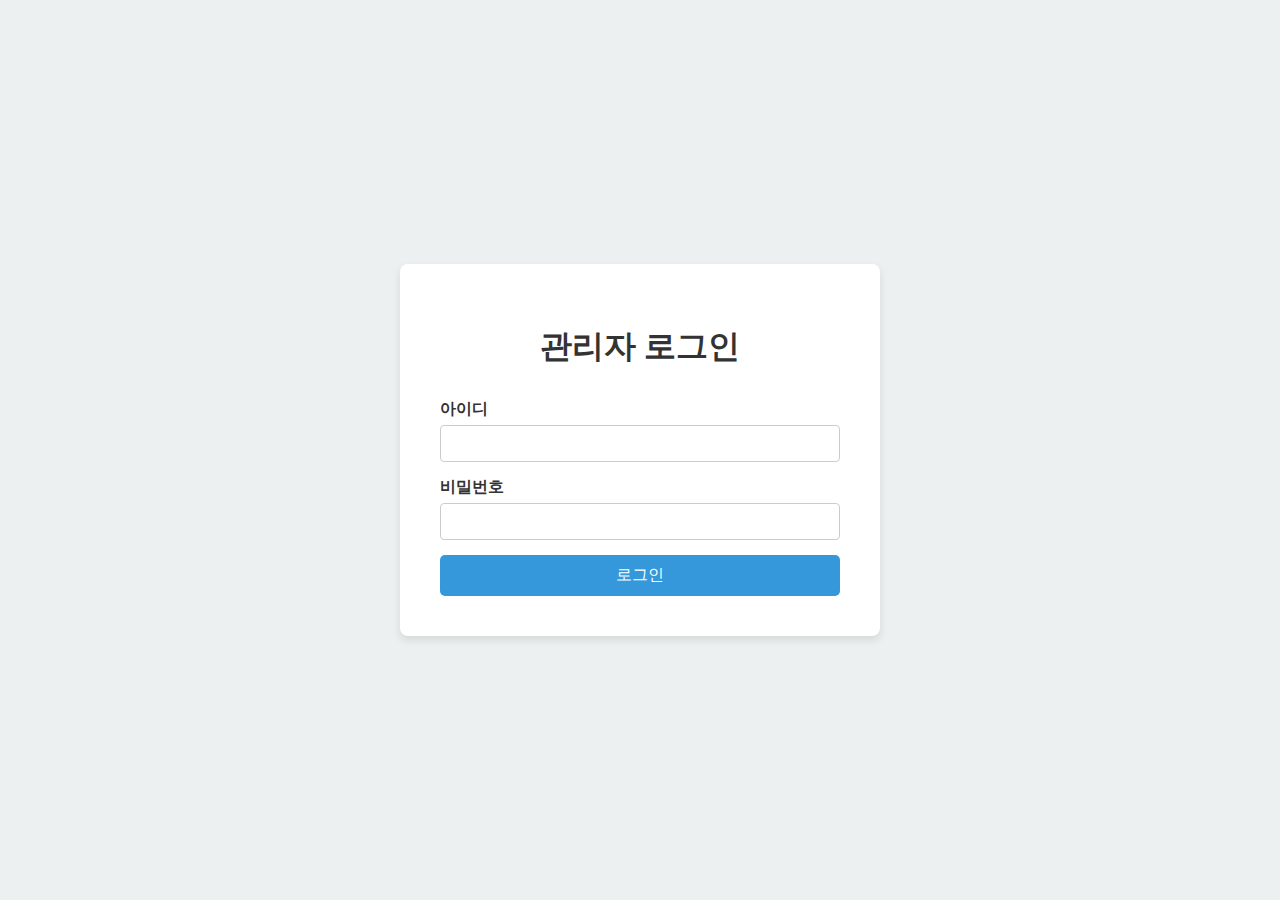
<file: login.html>
<!DOCTYPE html>
<html lang="ko">
<head>
    <meta charset="UTF-8">
    <meta name="viewport" content="width=device-width, initial-scale=1.0">
    <title>관리자 로그인</title>
    <link rel="stylesheet" href="style.css">


    <style>
        /* 로그인 페이지 전용 스타일 */
        body {
            display: flex;
            justify-content: center;
            align-items: center;
            height: 100vh;
            background-color: #ecf0f1;
        }
        #login-container {
            width: 100%;
            max-width: 400px;
            padding: 40px;
            background-color: white;
            border-radius: 8px;
            box-shadow: 0 4px 8px rgba(0,0,0,0.1);
        }
        #login-container h1 {
            text-align: center;
            margin-bottom: 30px;
        }
        .login-button {
            width: 100%;
            background-color: #3498db;
        }
        .login-button:hover {
            background-color: #2980b9;
        }
    </style>
</head>
<body>
    <div id="login-container">
        <h1>관리자 로그인</h1>
        <form id="login-form">
            <div class="form-group">
                <label for="username">아이디</label>
                <input type="text" id="username" name="userName" required>
            </div>
            <div class="form-group">
                <label for="password">비밀번호</label>
                <input type="password" id="password" name="password" required>
            </div>
            <button type="submit" class="action-button login-button">로그인</button>
        </form>
    </div>

    </body>

    <script src="login.js"></script> 
</html>
</file>
<file: style.css>
/* 전체 페이지에 적용될 기본 스타일 */
body {
    font-family: -apple-system, BlinkMacSystemFont, 'Segoe UI', Roboto, Oxygen, Ubuntu, Cantarell, 'Open Sans', 'Helvetica Neue', sans-serif;
    margin: 0;
    padding: 0;
    background-color: #f4f7f6;
    color: #333;
}

/* 헤더 (페이지 최상단 제목) 스타일 */
header {
    background-color: #2c3e50;
    color: white;
    padding: 20px;
    text-align: center;
}

/* 메인 콘텐츠 영역 스타일 */
main {
    padding: 20px;
}

/* 각 섹션(매출 현황, 메뉴 관리)을 카드처럼 보이게 하는 스타일 */
section {
    background-color: white;
    border-radius: 8px;
    box-shadow: 0 2px 4px rgba(0,0,0,0.1);
    margin-bottom: 20px;
    padding: 20px;
}

section h2 {
    border-bottom: 2px solid #ecf0f1;
    padding-bottom: 10px;
    margin-top: 0;
}


/* 푸터 (페이지 최하단) 스타일 */
footer {
    text-align: center;
    padding: 20px;
    background-color: #34495e;
    color: white;
}

/* 카테고리 버튼 컨테이너 */
#category-list-container {
    margin-bottom: 20px;
    display: flex;
    flex-wrap: wrap;
    gap: 10px; /* 버튼 사이의 간격 */
}

/* 카테고리 버튼 개별 스타일 */
.category-button {
    padding: 10px 15px;
    border: 1px solid #3498db;
    background-color: white;
    color: #3498db;
    border-radius: 20px;
    cursor: pointer;
    font-size: 16px;
    transition: all 0.2s ease-in-out;
}

/* 마우스를 올렸을 때와, 선택되었을 때 스타일 */
.category-button:hover, .category-button.active {
    background-color: #3498db;
    color: white;
}

/* 메뉴 목록 컨테이너 */
#menu-list-container {
    margin-top: 20px;
}

#menu-list {
    display: grid;
    grid-template-columns: repeat(auto-fill, minmax(250px, 1fr));
    gap: 20px;
}

/* 메뉴 카드 스타일 */
.menu-card {
    background-color: #f8f9fa;
    border: 1px solid #e9ecef;
    border-radius: 15px;
    padding: 15px;
    display: flex;
    gap: 5px;
    justify-content: space-between;
    flex-direction: column;
    align-items: center;
}

.menu-card h4 {
    margin: 0 0 5px 0;
}

.menu-card p {
    margin: 0;
    color: #6c757d;
}

.menu-description {
    font-size: 0.9em;
    color: #868e96;
}

/* 품절/판매중 상태 표시 스타일 */
.menu-status {
    padding: 5px 10px;
    border-radius: 20px;
    display: inline-block;
    font-weight: bold;
    color: white;
    background-color: #28a745; /* 판매중: 초록색 */
}

.menu-status.sold-out {
    background-color: #dc3545; /* 품절: 빨간색 */
}

/* frontend-admin/style.css */

/* 메뉴 카드 내부의 이미지 스타일 */
.menu-image {
    width: 100px;
    height: 100px;
    border-radius: 8px;
    object-fit: cover; /* 이미지가 찌그러지지 않고 비율에 맞게 채워짐 */
    /* margin-right: 15px; */
}

/* 이미지가 없을 때 표시될 네모칸 스타일 */
.menu-image-placeholder {
    width: 80px;
    height: 80px;
    border-radius: 8px;
    background-color: #e9ecef;
    margin-right: 15px;
}

/* 메뉴 카드 레이아웃 수정 (이미지와 정보가 가로로 배치되도록) */
.menu-card {
    background-color: #f8f9fa;
    border: 1px solid #e9ecef;
    border-radius: 8px;
    padding: 15px;
    display: flex; /* 내부 요소들을 가로로 배치 */
    align-items: center; /* 세로 중앙 정렬 */
    gap: 10px;
}

.menu-info {
    display: flex;
    flex-direction: column;
    gap: 5px;
    justify-content: center;
    text-align: center;
}

/* 관리 버튼 영역 */
.management-actions {
    margin-bottom: 20px;
    text-align: right; /* 버튼을 오른쪽으로 정렬 */
}

/* 관리 버튼 공통 스타일 */
.action-button {
    background-color: #16a085;
    color: white;
    border: none;
    padding: 10px 20px;
    border-radius: 5px;
    font-size: 16px;
    cursor: pointer;
    transition: background-color 0.2s;
}

.action-button:hover {
    background-color: #1abc9c;
}

/* --- 모달 스타일 --- */

/* 모달 배경 (반투명 검은색) */
.modal {
    display: none; /* 평소에는 숨겨둠 */
    position: fixed; /* 화면에 고정 */
    z-index: 1000; /* 다른 요소들보다 위에 보이도록 */
    left: 0;
    top: 0;
    width: 100%;
    height: 100%;
    overflow: auto;
    background-color: rgba(0,0,0,0.6);
}

/* 모달 콘텐츠 (실제 팝업창) */
.modal-content {
    background-color: #fefefe;
    margin: 10% auto; /* 화면 중앙에 위치 */
    padding: 30px;
    border: 1px solid #888;
    width: 80%;
    max-width: 500px;
    border-radius: 8px;
    position: relative;
}

/* 닫기 버튼 (X) */
.close-button {
    color: #aaa;
    position: absolute;
    top: 15px;
    right: 25px;
    font-size: 28px;
    font-weight: bold;
}

.close-button:hover,
.close-button:focus {
    color: black;
    text-decoration: none;
    cursor: pointer;
}

/* 폼 그룹 스타일 */
.form-group {
    margin-bottom: 15px;
}

.form-group label {
    display: block;
    margin-bottom: 5px;
    font-weight: bold;
}

/* 폼 입력 필드 공통 스타일 */
.form-group input[type="text"],
.form-group input[type="password"], /* <<< 이 한 줄을 추가해주세요! */
.form-group input[type="number"],
.form-group textarea,
.form-group select {
    width: 100%;
    padding: 10px;
    border: 1px solid #ccc;
    border-radius: 4px;
    box-sizing: border-box; /* 패딩이 너비를 넘지 않도록 설정 */
}




/* --- 유저 관리 테이블 스타일 --- */
#user-list-container table {
    width: 100%;
    border-collapse: collapse; /* 테이블 테두리 한 줄로 합치기 */
    margin-top: 20px;
}

#user-list-container th,
#user-list-container td {
    border: 1px solid #ddd;
    padding: 12px;
    text-align: left;
}

#user-list-container thead {
    background-color: #ecf0f1;
}

#user-list-container tbody tr:nth-child(even) {
    background-color: #f9f9f9; /* 짝수 행에 배경색 적용 */
}

#user-list-container tbody tr:hover {
    background-color: #f1c40f; /* 마우스를 올렸을 때 배경색 변경 */
    color: white;
}

/* --- 매출 차트 스타일 --- */
.chart-container {
    width: 100%;
    max-width: 800px; /* 차트의 최대 너비 */
    margin: 40px auto; /* 위아래 간격 및 중앙 정렬 */
}

/* --- 메뉴 카드 내 관리 버튼 --- */
.menu-actions {
    display: flex; /* 버튼들을 세로로 정렬 */
    gap: 5px; /* 버튼 사이의 간격 */
}

.menu-actions button {
    border: none;
    padding: 6px 12px;
    border-radius: 5px;
    cursor: pointer;
    color: white;
    font-size: 14px;
    transition: opacity 0.2s;
}

.menu-actions button:hover {
    opacity: 0.8;
}

/* 수정 버튼 (파란색 계열) */
.action-button-edit {
    background-color: #3498db;
}

/* 삭제 버튼 (빨간색 계열) */
.action-button-delete {
    background-color: #e74c3c;
}

.table-container {
    margin-top: 40px;
}

#sales-by-menu-table {
    width: 100%;
    border-collapse: collapse; /* 테이블 테두리 한 줄로 합치기 */
    margin-top: 20px;
}

#sales-by-menu-table th,
#sales-by-menu-table td {
    border: 1px solid #ddd;
    padding: 12px;
    text-align: left;
}

#sales-by-menu-table thead {
    background-color: #ecf0f1;
}

#sales-by-menu-table tbody tr:nth-child(even) {
    background-color: #f9f9f9; /* 짝수 행에 배경색 적용 */
}

#sales-by-menu-table tbody tr:hover {
    background-color: #f1c40f; /* 마우스를 올렸을 때 배경색 변경 */
    color: white;
}

/* --- 실시간 주문 현황 스타일 --- */
#live-order-container {
    display: grid;
    grid-template-columns: repeat(auto-fill, minmax(300px, 1fr));
    gap: 20px;
}

.table-card {
    background-color: #ffffff;
    border: 1px solid #e0e0e0;
    border-radius: 8px;
    padding: 15px;
    box-shadow: 0 1px 3px rgba(0,0,0,0.05);
}

.table-card h3 {
    margin-top: 0;
    border-bottom: 1px solid #f0f0f0;
    padding-bottom: 10px;
    margin-bottom: 10px;
}

.table-card .order-item {
    display: flex;
    justify-content: space-between;
    font-size: 0.95em;
    padding: 5px 0;
}

.table-card .total-amount {
    margin-top: 15px;
    padding-top: 15px;
    border-top: 1px solid #f0f0f0;
    font-size: 1.1em;
    font-weight: bold;
    text-align: right;
}

.pay-button {
    width: 100%;
    margin-top: 15px;
    background-color: #27ae60;
    padding: 12px;
    font-size: 16px;
}

.pay-button:hover {
    background-color: #2ecc71;
}

.charts-wrapper {
    display: flex; /* 내부 아이템들을 가로로 배치! */
    flex-wrap: wrap; /* 공간이 부족하면 줄바꿈을 허용 */
    gap: 20px; /* 차트 사이의 간격을 줌 */
    margin-bottom: 20px; /* 아래 메뉴별 순위 테이블과의 간격 */
}

/* 2. 각 차트 컨테이너가 유연하게 크기를 조절하도록 설정 */
.charts-wrapper .chart-container {
    flex: 1 1 400px; /* 기본적으로 400px 공간을 차지하되, 공간이 남으면 늘어나고 부족하면 줄어들도록 설정 */
    margin: 0; /* 기존의 margin은 wrapper에서 관리하므로 초기화 */
    min-width: 300px; /* 차트가 아무리 작아져도 최소 300px 너비는 확보 */
}
.user-delete-btn{
    background-color: #fff !important;
    outline: none ;
    border: none;
    border-radius: 5px;
    background-color: #e74c3c !important;
    width: 50px;
    height: 30px;
    color: #fff;
}
</file>
